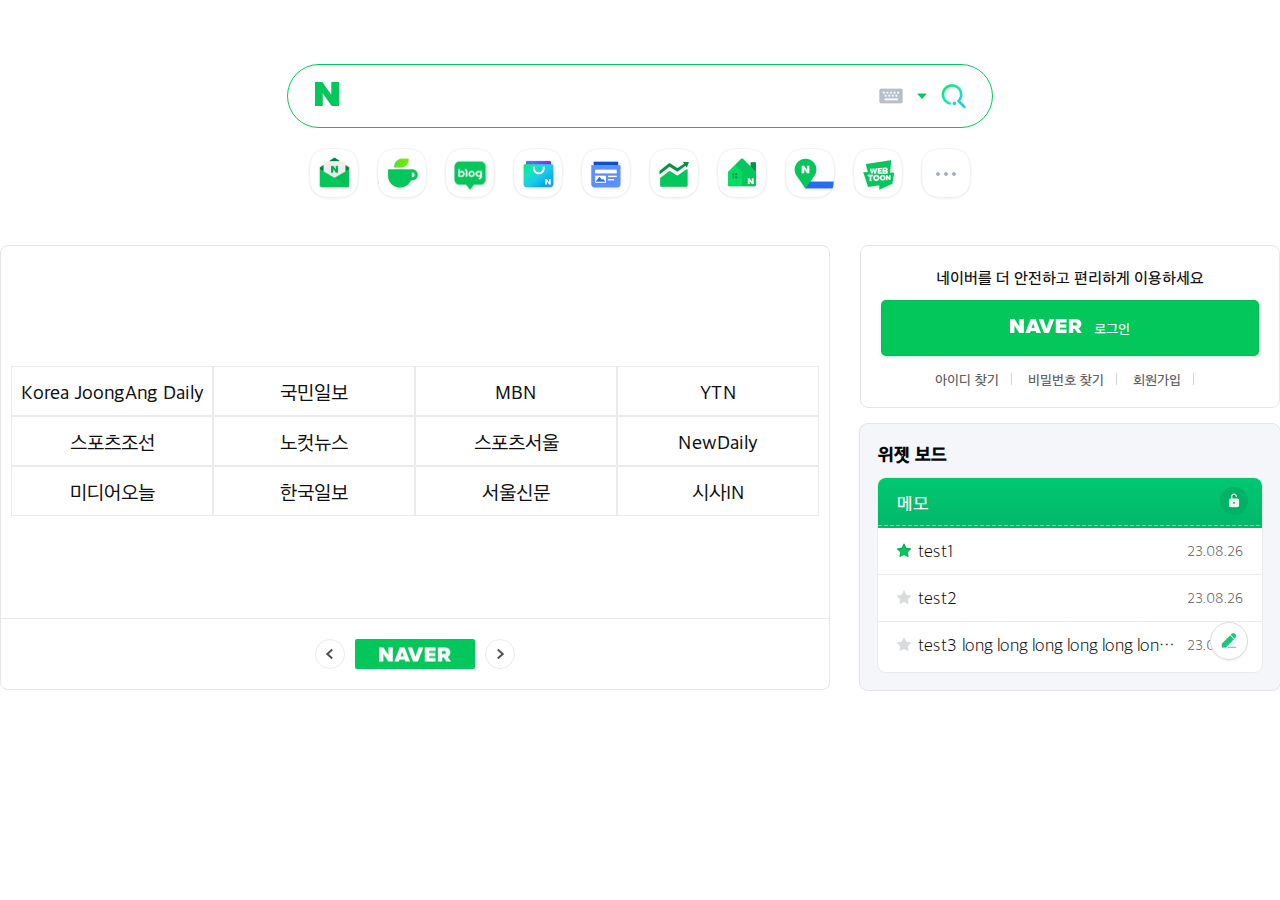
<file: index.html>
<!DOCTYPE html>
<html lang="ko">
  <head>
    <meta charset="UTF-8" />
    <meta http-equiv="X-UA-Compatible" content="IE=edge" />
    <meta name="viewport" content="width=device-width, initial-scale=1.0" />
    <link rel="stylesheet" href="style/style.css" />
    <title>8조</title>

    <link rel="stylesheet" href="style/style.css" />
  </head>

  <body>
    <div class="container">
      <header class="container__header">
        <div class="search">
          <h1 class="search-logo">
            <a href="https://www.naver.com">
              <svg viewBox="0 0 24 24" xmlns="http://www.w3.org/2000/svg%22%3E">
                <path
                  d="M16.273 12.845 7.376 0H0v24h7.727V11.155L16.624 24H24V0h-7.727v12.845z"
                ></path>
              </svg>
            </a>
          </h1>
          <form>
            <input type="search" placeholder="검색어를 입력해 주세요." />
            <div class="search__button--group">
              <button type="button" class="keyboard-btn">
                <span class="btn-inner blind">입력도구</span>
              </button>
              <button type="button" class="recent-btn">
                <span class="btn-inner blind">최근 검색어</span>
              </button>
              <button type="button" class="search-btn">
                <span class="btn-inner blind">검색버튼</span>
              </button>
            </div>
          </form>
        </div>
        <nav class="nav">
          <ul class="serviceList">
            <li class="serviceList__item">
              <a href="#" class="serviceList__link">
                <i class="serviceList__icon serviceList__icon--mail"></i>
                <span class="serviceList__name">메일</span>
              </a>
            </li>
            <li class="serviceList__item">
              <a href="#" class="serviceList__link">
                <i class="serviceList__icon serviceList__icon--cafe"></i>
                <span class="serviceList__name">카페</span>
              </a>
            </li>
            <li class="serviceList__item">
              <a href="#" class="serviceList__link">
                <i class="serviceList__icon serviceList__icon--blog"></i>
                <span class="serviceList__name">블로그</span>
              </a>
            </li>
            <li class="serviceList__item">
              <a href="#" class="serviceList__link">
                <i class="serviceList__icon serviceList__icon--shopping"></i>
                <span class="serviceList__name">쇼핑</span>
              </a>
            </li>
            <li class="serviceList__item">
              <a href="#" class="serviceList__link">
                <i class="serviceList__icon serviceList__icon--news"></i>
                <span class="serviceList__name">뉴스</span>
              </a>
            </li>
            <li class="serviceList__item">
              <a href="#" class="serviceList__link">
                <i class="serviceList__icon serviceList__icon--stock"></i>
                <span class="serviceList__name">증권</span>
              </a>
            </li>
            <li class="serviceList__item">
              <a href="#" class="serviceList__link">
                <i class="serviceList__icon serviceList__icon--real"></i>
                <span class="serviceList__name">부동산</span>
              </a>
            </li>
            <li class="serviceList__item">
              <a href="#" class="serviceList__link">
                <i class="serviceList__icon serviceList__icon--map"></i>
                <span class="serviceList__name">지도</span>
              </a>
            </li>
            <li class="serviceList__item">
              <a href="#" class="serviceList__link">
                <i class="serviceList__icon serviceList__icon--webtoon"></i>
                <span class="serviceList__name">웹툰</span>
              </a>
            </li>
            <li class="serviceList__item">
              <a href="#" class="serviceList__link">
                <i class="serviceList__icon serviceList__icon--more"></i>
                <span class="blind">바로가기 펼침</span>
              </a>
            </li>
          </ul>
        </nav>
      </header>

      <main>
        <section class="news">
          <h2 class="blind">신문사 목록</h2>
          <ul class="news__companies">
            <li><a href="#">Korea JoongAng Daily</a></li>
            <li><a href="#">국민일보</a></li>
            <li><a href="#">MBN</a></li>
            <li><a href="#">YTN</a></li>
            <li><a href="#">스포츠조선</a></li>
            <li><a href="#">노컷뉴스</a></li>
            <li><a href="#">스포츠서울</a></li>
            <li><a href="#">NewDaily</a></li>
            <li><a href="#">미디어오늘</a></li>
            <li><a href="#">한국일보</a></li>
            <li><a href="#">서울신문</a></li>
            <li><a href="#">시사IN</a></li>
          </ul>
          <div class="news__paging">
            <button class="btn-prev">
              <span class="blind">이전 페이지</span>
            </button>
            <a class="new__paging__logo">
              <div class="img-logo" aria-label="네이버 로고"></div>
            </a>
            <button class="btn-next">
              <span class="blind">다음 페이지</span>
            </button>
          </div>
        </section>

        <section class="section-aside">
          <article class="account">
            <h2 class="blind">NAVER 로그인</h2>
            <p class="account__title">
              네이버를 더 안전하고 편리하게 이용하세요
            </p>
            <a href="loginpage.html" class="account__login"><i></i> 로그인</a>
            <ul class="account__find">
              <li><a href="#">아이디 찾기</a></li>
              <li><a href="#">비밀번호 찾기</a></li>
              <li><a href="#">회원가입</a></li>
            </ul>
          </article>

          <article class="widgetboard">
            <h2 class="widgetboard__title">위젯 보드</h2>
            <section class="widgetboard__memo">
              <header class="memo__header">
                <h3><a href="#">메모</a></h3>
                <div class="memo__lock-button">
                  <button type="button">
                    <i>
                      <span class="blind">메모잠금</span>
                    </i>
                    <div class="memo__lock-button-tooltip">메모 잠그기</div>
                  </button>
                </div>
              </header>
              <ul class="memo__content">
                <li class="memo__item">
                  <a href="#">
                    <span class="item__text item--active">
                      <i></i><span class="blind">중요메모 표시됨</span>test1
                    </span>
                    <span class="item__date">23.08.26</span>
                  </a>
                </li>
                <li class="memo__item">
                  <a href="#">
                    <span class="item__text">
                      <i></i><span class="blind">중요메모 표시안됨</span>test2
                    </span>
                    <span class="item__date">23.08.26</span>
                  </a>
                </li>
                <li class="memo__item">
                  <a href="#">
                    <span class="item__text">
                      <i></i><span class="blind">중요메모 표시안됨</span>test3
                      long long long long long long long long text
                    </span>
                    <span class="item__date">23.08.26</span>
                  </a>
                </li>
              </ul>
              <a href="#" class="memo__new" aria-label="새 메모 쓰기">
                <span aria-hidden="true">새 메모 쓰기</span>
              </a>
            </section>
          </article>
        </section>
      </main>
    </div>
  </body>
</html>
</file>
<file: style/style.css>
/* http://meyerweb.com/eric/tools/css/reset/ 
   v2.0 | 20110126
   License: none (public domain)
*/
html,
body,
div,
span,
applet,
object,
iframe,
h1,
h2,
h3,
h4,
h5,
h6,
p,
blockquote,
pre,
a,
abbr,
acronym,
address,
big,
cite,
code,
del,
dfn,
em,
img,
ins,
kbd,
q,
s,
samp,
small,
strike,
strong,
sub,
sup,
tt,
var,
b,
u,
i,
center,
dl,
dt,
dd,
ol,
ul,
li,
fieldset,
form,
label,
legend,
table,
caption,
tbody,
tfoot,
thead,
tr,
th,
td,
article,
aside,
canvas,
details,
embed,
figure,
figcaption,
footer,
header,
hgroup,
menu,
nav,
output,
ruby,
section,
summary,
time,
mark,
audio,
video {
  margin: 0;
  padding: 0;
  border: 0;
  font-size: 100%;
  font: inherit;
  vertical-align: baseline;
  box-sizing: border-box;
}

/* HTML5 display-role reset for older browsers */
article,
aside,
details,
figcaption,
figure,
footer,
header,
hgroup,
menu,
nav,
section {
  display: block;
}

body {
  line-height: 1;
}

ol,
ul {
  list-style: none;
}

blockquote,
q {
  quotes: none;
}

blockquote:before,
blockquote:after,
q:before,
q:after {
  content: "";
  content: none;
}

table {
  border-collapse: collapse;
  border-spacing: 0;
}

a {
  text-decoration: none;
  color: inherit;
}

input {
  box-sizing: border-box;
  margin: 0;
  border: none;
  outline: none;
}

button {
  border: none;
  margin: 0;
  padding: 0;
  background: transparent;
  color: inherit;
  cursor: pointer;
}

@font-face {
  font-family: "Gothic100";
  src: url("/fonts/AppleSDGothicNeoT.ttf") format("truetype");
}
@font-face {
  font-family: "Gothic200";
  src: url("/fonts/AppleSDGothicNeoUL.ttf") format("truetype");
}
@font-face {
  font-family: "Gothic300";
  src: url("/fonts/AppleSDGothicNeoL.ttf") format("truetype");
}
@font-face {
  font-family: "Gothic400";
  src: url("/fonts/AppleSDGothicNeoR.ttf") format("truetype");
}
@font-face {
  font-family: "Gothic500";
  src: url("/fonts/AppleSDGothicNeoM.ttf") format("truetype");
}
@font-face {
  font-family: "Gothic600";
  src: url("/fonts/AppleSDGothicNeoSB.ttf") format("truetype");
}
@font-face {
  font-family: "Gothic700";
  src: url("/fonts/AppleSDGothicNeoB.ttf") format("truetype");
}
@font-face {
  font-family: "Gothic800";
  src: url("/fonts/AppleSDGothicNeoEB.ttf") format("truetype");
}
@font-face {
  font-family: "Gothic900";
  src: url("/fonts/AppleSDGothicNeoH.ttf") format("truetype");
}
body {
  font-family: Noto400, sans-serif;
  font-weight: 400;
  color: #101010;
  font-size: 1.4rem;
  line-height: 1.7rem;
  font-style: normal;
}

.blind {
  position: absolute;
  overflow: hidden;
  clip: rect(0, 0, 0, 0);
  width: 1px;
  height: 1px;
  margin: -1px;
}

.container {
  width: 1280px;
  margin: auto;
}

.container__header {
  margin-top: 64px;
}

main {
  display: flex;
  justify-content: space-between;
}

.section-aside {
  width: 420px;
}

.search {
  border: 1px solid #03c75a;
  border-radius: 33px;
  width: 706px;
  margin: 0 auto;
  display: flex;
}
.search:hover {
  box-shadow: 0 4px 4px 0 #dedede;
  transition: all 0.2s;
}
.search .search-logo {
  display: inline-block;
  width: 68px;
  height: 100%;
  padding: 17px 17px 15px;
  margin-right: 12px;
}
.search .search-logo svg {
  display: inline-block;
  fill: #03c75a;
  width: 24px;
  margin-right: 12px;
  padding-left: 10px;
}
.search form {
  display: inline-flex;
  width: 87%;
  align-items: center;
}
.search form input {
  width: 480px;
  padding: 17px 0;
  font-size: 1em;
  line-height: 24px;
  font-weight: bold;
}
.search form input::-moz-placeholder {
  color: #fff;
}
.search form input::placeholder {
  color: #fff;
}
.search form input:hover::-moz-placeholder {
  color: #d7d7d7;
  font-weight: 500;
}
.search form input:hover::placeholder {
  color: #d7d7d7;
  font-weight: 500;
}
.search .search__button--group {
  flex: 1;
  display: flex;
  justify-content: flex-end;
  align-items: stretch;
}
.search .search__button--group .keyboard-btn::before,
.search .search__button--group .recent-btn::before,
.search .search__button--group .search-btn::before {
  content: "";
  display: block;
  margin-right: 14px;
}
.search .keyboard-btn::before {
  background-image: url("../images/sp_main.png");
  background-size: 434px 422px;
  background-position: -50px -270px;
  background-repeat: no-repeat;
  width: 24px;
  height: 16px;
}
.search .recent-btn::before {
  background-image: url("../images/sp_main.png");
  background-size: 434px 422px;
  background-position: -323px -174px;
  background-repeat: no-repeat;
  width: 10px;
  height: 6px;
}
.search .search-btn::before {
  background-image: url("../images/sp_main.png");
  background-size: 434px 422px;
  background-position: -364px -213px;
  background-repeat: no-repeat;
  width: 25px;
  height: 25px;
}

.nav {
  margin: 20px;
  text-decoration: none;
  text-align: center;
}
.nav ul {
  display: flex;
  justify-content: center;
  list-style-type: none;
}
.nav li {
  font-family: "Gothic500", sans-serif;
  font-weight: 500;
  color: #ffffff;
  font-size: 14px;
  line-height: 20px;
  font-style: normal;
  width: 64px;
  margin-left: 4px;
}
.nav li:nth-of-type(1) {
  margin-left: 0;
}
.nav a:visited {
  color: black;
}

.serviceList__link {
  display: block;
  width: 64px;
}
.serviceList__link .serviceList__name {
  overflow: hidden;
  white-space: nowrap;
  display: block;
  margin-top: 7px;
  line-height: 20px;
  text-align: center;
}

.serviceList__icon {
  position: relative;
  display: block;
  width: 48px;
  height: 50px;
  margin: 0 auto;
}
.serviceList__icon::before {
  content: "";
  display: block;
  position: absolute;
  top: -1px;
  left: -3px;
  background-image: url("../images/sp_main.png");
  background-size: 434px 422px;
  background-position: 0px -128px;
  background-repeat: no-repeat;
  width: 54px;
  height: 54px;
}
.serviceList__icon:hover::after {
  position: absolute;
  border-radius: 17px;
  box-shadow: 0px 2px 4px 1px rgba(0, 0, 0, 0.12);
}
.serviceList__icon::after {
  content: "";
  display: block;
  position: absolute;
  top: 0;
  left: 0;
  right: 0;
  bottom: 0;
  margin: auto;
}

.serviceList__icon--more:hover::after {
  background-color: #ddd;
}

.serviceList__icon.serviceList__icon--mail::after {
  background-image: url("../images/sp_main.png");
  background-size: 438px 429px;
  background-position: -250px -90px;
  background-repeat: no-repeat;
  width: 48px;
  height: 48px;
}
.serviceList__icon.serviceList__icon--cafe::after {
  background-image: url("../images/sp_main.png");
  background-size: 438px 422px;
  background-position: -251px 2px;
  background-repeat: no-repeat;
  width: 48px;
  height: 48px;
}
.serviceList__icon.serviceList__icon--blog::after {
  background-image: url("../images/sp_main.png");
  background-size: 438px 423px;
  background-position: -201px -95px;
  background-repeat: no-repeat;
  width: 48px;
  height: 48px;
}
.serviceList__icon.serviceList__icon--shopping::after {
  background-image: url("../images/sp_main.png");
  background-size: 434px 422px;
  background-position: -88.5px -207px;
  background-repeat: no-repeat;
  width: 47px;
  height: 47px;
}
.serviceList__icon.serviceList__icon--news::after {
  background-image: url("../images/sp_main.png");
  background-size: 434px 422px;
  background-position: 2px -206px;
  background-repeat: no-repeat;
  width: 48px;
  height: 48px;
}
.serviceList__icon.serviceList__icon--stock::after {
  background-image: url("../images/sp_main.png");
  background-size: 434px 422px;
  background-position: -178px -206px;
  background-repeat: no-repeat;
  width: 48px;
  height: 48px;
}
.serviceList__icon.serviceList__icon--real::after {
  background-image: url("../images/sp_main.png");
  background-size: 434px 422px;
  background-position: -44px -207px;
  background-repeat: no-repeat;
  width: 47px;
  height: 47px;
}
.serviceList__icon.serviceList__icon--map::after {
  background-image: url("../images/sp_main.png");
  background-size: 434px 422px;
  background-position: -201px 2px;
  background-repeat: no-repeat;
  width: 48px;
  height: 48px;
}
.serviceList__icon.serviceList__icon--webtoon::after {
  background-image: url("../images/sp_main.png");
  background-size: 434px 422px;
  background-position: -222px -206px;
  background-repeat: no-repeat;
  width: 48px;
  height: 48px;
}
.serviceList__icon.serviceList__icon--more::after {
  background-image: url("../images/sp_main.png");
  background-size: 434px 422px;
  background-position: -248px -132px;
  background-repeat: no-repeat;
  width: 48px;
  height: 48px;
}

.news {
  width: 830px;
  border: 1px solid #ebebeb;
  border-radius: 5px;
  border: 1px solid #e3e5e8;
  border-radius: 8px;
  box-shadow: 0;
  position: relative;
}

.news__companies {
  margin: 120px 10px 0 10px;
  display: flex;
  flex-wrap: wrap;
  overflow: hidden;
}
.news__companies li {
  font-family: "Gothic400", sans-serif;
  font-weight: 400;
  color: 14px;
  font-size: 20px;
  line-height: 1.7rem;
  font-style: normal;
  flex-grow: 1;
  width: 200px;
  height: 50px;
  overflow: hidden;
  list-style: none;
  border: 1px solid #ebebeb;
  text-align: center;
}
.news__companies li a {
  display: block;
  line-height: 50px;
}

.news__paging {
  display: flex;
  flex-direction: row;
  justify-content: center;
  align-items: center;
  gap: 10px;
  padding: 20px;
  border-top: 1px solid #ebebeb;
  position: absolute;
  bottom: 0;
  width: 100%;
}
.news__paging .new__paging__logo {
  width: 120px;
  height: 30px;
  display: inline-block;
  background-color: #03c75a;
  border-radius: 2px;
  position: relative;
}
.news__paging .new__paging__logo .img-logo {
  background-image: url("../images/sp_main.png");
  background-size: 434px 422px;
  background-position: -120px -165px;
  background-repeat: no-repeat;
  width: 72px;
  height: 15px;
  position: absolute;
  top: 50%;
  left: 50%;
  transform: translate(-50%, -50%);
  border: none;
}
.news__paging .new__paging__logo:hover {
  background-color: #17b75e;
}
.news__paging button {
  width: 30px;
  height: 30px;
  border: 1px solid #ebebeb;
  border-radius: 100%;
  background-color: transparent;
  position: relative;
}
.news__paging button:hover {
  box-shadow: 0 2px 4px 0 rgba(0, 0, 0, 0.12);
}
.news__paging button::before {
  content: "";
  display: block;
  position: absolute;
  top: 0;
  left: 0;
  right: 0;
  bottom: 0;
  margin: auto;
  background-image: url("../images/sp_main.png");
  background-size: 434px 422px;
  background-position: -115px -389px;
  background-repeat: no-repeat;
  width: 10px;
  height: 12px;
}
.news__paging button.btn-prev::before {
  rotate: 180deg;
}

.widgetboard {
  padding: 18px;
  background-color: #f4f6fa;
  border: 0;
  border-radius: 8px;
  box-shadow: 0 0 0 1px #e3e5e8, 0 1px 2px 0 rgba(0, 0, 0, 0.04);
}

.widgetboard__title {
  color: #080808;
  font-family: "Gothic600", sans-serif;
  font-weight: 600;
  color: #080808;
  font-size: 18px;
  line-height: 24px;
  font-style: normal;
}

.widgetboard__memo {
  position: relative;
  margin-top: 12px;
  background-color: #ffffff;
  border: 0;
  border-radius: 8px;
  box-shadow: 0 0 0 1px #ebebeb, 0 1px 2px 0 rgba(0, 0, 0, 0.04);
}

.memo__header {
  position: relative;
  display: flex;
  padding: 7px 9px;
  border-radius: 8px 8px 0 0;
  background-image: linear-gradient(to top, #00b869, #00c772);
}
.memo__header::after {
  content: "";
  position: absolute;
  right: 0;
  bottom: 2px;
  left: 0;
  height: 1px;
  background-image: linear-gradient(to right, rgba(255, 255, 255, 0.4) 70%, transparent 30%);
  background-size: 6px 1px;
}
.memo__header a {
  padding-left: 10px;
  flex-basis: 50%;
  font-family: "Gothic500", sans-serif;
  font-weight: 500;
  color: #ffffff;
  font-size: 18px;
  line-height: 34px;
  font-style: normal;
}

.memo__lock-button {
  margin-left: auto;
}
.memo__lock-button button {
  position: relative;
  width: 38px;
  height: 34px;
}
.memo__lock-button button i {
  position: relative;
  display: inline-block;
  width: 28px;
  height: 28px;
  border-radius: 50%;
  background-color: #00b266;
}
.memo__lock-button button i::before {
  content: "";
  position: absolute;
  top: 0;
  left: 0;
  right: 0;
  bottom: 0;
  margin: auto;
  width: 20px;
  height: 20px;
  background-image: url("../images/sp_main.png");
  background-size: 434px 422px;
  background-position: -315px -368px;
  background-repeat: no-repeat;
  width: 20px;
  height: 20px;
}
.memo__lock-button button .memo__lock-button-tooltip {
  display: none;
  position: absolute;
  top: 38px;
  left: 50%;
  padding: 0 16px;
  font-family: "Gothic500", sans-serif;
  font-weight: 500;
  color: #101010;
  font-size: 12px;
  line-height: 38px;
  font-style: normal;
  white-space: nowrap;
  background-color: #ffffff;
  border: 1px solid #03c75a;
  border-radius: 20px;
  box-shadow: 0 2px 4px 0 rgba(0, 0, 0, 0.15);
  transform: translateX(-50%);
}
.memo__lock-button button .memo__lock-button-tooltip::after {
  content: "";
  position: absolute;
  left: 50%;
  bottom: 38px;
  background-image: url("../images/sp_main.png");
  background-size: 434px 422px;
  background-position: -124px -154px;
  background-repeat: no-repeat;
  width: 20px;
  height: 11px;
  transform: translateX(-50%) rotate(180deg);
}
.memo__lock-button button:hover i {
  background-color: #009e5a;
}
.memo__lock-button button:hover .memo__lock-button-tooltip {
  display: block;
}

.memo__content {
  padding: 0 0 4px;
}
.memo__content li:not(:first-child) {
  border-top: 1px solid #ebebeb;
}

.memo__item {
  padding: 0 18px;
  font-family: "Gothic200", sans-serif;
  font-weight: 200;
  color: #101010;
  font-size: 18px;
  line-height: 46px;
  font-style: normal;
}
.memo__item a {
  display: flex;
}
.memo__item a .item__text {
  overflow: hidden;
  text-overflow: ellipsis;
  white-space: nowrap;
}
.memo__item a .item__text:hover {
  text-decoration: underline;
}
.memo__item a .item__text i {
  display: inline-block;
  margin: 15px 6px 0 0;
  vertical-align: top;
  background-image: url("../images/sp_main.png");
  background-size: 434px 422px;
  background-position: -416px -347px;
  background-repeat: no-repeat;
  width: 16px;
  height: 16px;
}
.memo__item a .item--active i {
  background-position: -416px -364px;
}
.memo__item a .item__date {
  padding-left: 10px;
  margin-left: auto;
  font-size: 15px;
  color: #606060;
}

.memo__new {
  position: absolute;
  right: 14px;
  bottom: 12px;
  width: 38px;
  height: 38px;
  background-color: #ffffff;
  border: 1px solid #dadcdf;
  border-radius: 50%;
  box-shadow: 0 1px 2px 0 rgba(0, 0, 0, 0.06);
}
.memo__new span {
  display: none;
}
.memo__new::after {
  content: "";
  display: block;
  position: absolute;
  top: 0;
  left: 0;
  right: 0;
  bottom: 0;
  margin: auto;
  background-image: url("../images/sp_main.png");
  background-size: 434px 422px;
  background-position: -350px -343px;
  background-repeat: no-repeat;
  width: 24px;
  height: 24px;
}
.memo__new:hover {
  min-width: 116px;
  width: auto;
  height: 40px;
  padding: 0 13px 0 16px;
  background-color: #00c16e;
  border: 1px solid #00c16e;
  border-radius: 20px;
}
.memo__new:hover span {
  display: inline-block;
  font-family: "Gothic400", sans-serif;
  font-weight: 400;
  color: #ffffff;
  font-size: 16px;
  line-height: 39px;
  font-style: normal;
  vertical-align: top;
}
.memo__new:hover::after {
  position: static;
  display: inline-block;
  width: 12px;
  height: 14px;
  margin: 12px 0 0 7px;
  background-position: -259px -316px;
}

.account {
  display: flex;
  flex-direction: column;
  justify-content: stretch;
  align-items: stretch;
  border: 1px solid #e3e5e8;
  border-radius: 8px;
  box-shadow: 0;
  font-family: "Gothic500", sans-serif;
  font-weight: 500;
  color: #101010;
  font-size: 16px;
  line-height: 20px;
  font-style: normal;
  text-align: center;
  background-color: #ffffff;
  padding: 21px 20px 18px;
  margin-bottom: 16px;
}
.account .account__login {
  font-family: "Gothic500", sans-serif;
  font-weight: 500;
  color: #ffffff;
  font-size: 14px;
  line-height: 20px;
  font-style: normal;
  border: 1px solid rgba(0, 0, 0, 0.06);
  border-radius: 5px;
  box-shadow: 0 2px 4px 0 rgba(3, 199, 90, 0.12);
  padding: 17px 0px;
  background-color: #03c75a;
  margin: 13px 0px;
  cursor: pointer;
}
.account .account__login i {
  background-image: url("../images/sp_main.png");
  background-size: 434px 422px;
  background-position: -120px -166px;
  background-repeat: no-repeat;
  width: 72px;
  height: 14px;
  display: inline-block;
  margin: 1px 8px 0 0;
  vertical-align: top;
}
.account .account__login:hover {
  background-color: #17b75e;
}
.account .account__find {
  font-family: "Gothic500", sans-serif;
  font-weight: 500;
  color: #606060;
  font-size: 14px;
  line-height: underline;
  font-style: normal;
  margin: auto;
  cursor: pointer;
}
.account .account__find li {
  display: inline-block;
}
.account .account__find li:not(last-child)::after {
  content: "";
  display: inline-block;
  width: 1px;
  height: 12px;
  background-color: #d3d5d7;
  margin: 4px 12px 0;
  vertical-align: top;
}
.account .account__find li:hover {
  text-decoration: underline;
}

.logo {
  background-image: url("../images/sp_main.png");
  background-position: -315px -95px;
  background-repeat: no-repeat;
  width: 138px;
  height: 66px;
  background-image: url(/images/sp_logo.png);
  display: inline-block;
  margin-top: 8px;
  vertical-align: top;
}

.header-wrap {
  margin-top: 108px;
  text-align: center;
}

.login-wrap {
  display: flex;
  flex-direction: column;
  justify-content: center;
  align-items: center;
  border: 1px solid rgb(173, 164, 164);
  border-radius: 5px;
  box-shadow: border-box;
  width: 50vh;
  margin: 0 auto;
  padding: 30px;
}
.login-wrap .login-wrap__menu-wrap {
  display: flex;
  flex-direction: row;
  justify-content: space-around;
  align-items: center;
  width: 100%;
}
.login-wrap .login-wrap__menu-wrap a {
  display: block;
  padding: 20px 0px 40px 0px;
}
.login-wrap .login-form {
  display: flex;
  flex-direction: column;
  justify-content: center;
  align-items: center;
  width: 70%;
}
.login-wrap .login-form .login-form__id-pw-wrap {
  display: flex;
  flex-direction: column;
  justify-content: center;
  align-items: center;
  width: 150%;
}
.login-wrap .login-form .login-form__input-id {
  border: 1px solid rgb(172, 165, 165);
  border-radius: 5px;
  box-shadow: border-box;
  width: 100%;
  height: 50px;
  padding-left: 15px;
}
.login-wrap .login-form .login-form__input-pw {
  border: 1px solid rgb(172, 165, 165);
  border-radius: 5px;
  box-shadow: border-box;
  width: 100%;
  height: 50px;
  padding-left: 15px;
}
.login-wrap .login-form ::-moz-placeholder {
  font-family: 16px, sans-serif;
  font-weight: normal;
  color: 400;
  font-size: normal;
  line-height: 1.7rem;
  font-style: normal;
  color: #767676;
  cursor: pointer;
}
.login-wrap .login-form ::placeholder {
  font-family: 16px, sans-serif;
  font-weight: normal;
  color: 400;
  font-size: normal;
  line-height: 1.7rem;
  font-style: normal;
  color: #767676;
  cursor: pointer;
}
.login-wrap .login-form input:focus::-moz-placeholder {
  color: transparent;
}
.login-wrap .login-form input:focus::placeholder {
  color: transparent;
}
.login-wrap .login-form .checkbox-toggle-wrap {
  display: flex;
  flex-direction: row;
  justify-content: space-between;
  align-items: center;
  width: 145%;
  padding: 15px 0px;
}
.login-wrap .login-form .checkbox-toggle-wrap__login-checkbox + label {
  cursor: pointer;
}
.login-wrap .login-form .checkbox-toggle-wrap__login-checkbox + label::before {
  content: "";
  background-image: url("../images/sp_main.png");
  background-size: 266px 228px;
  background-position: -244px -85px;
  background-repeat: no-repeat;
  width: 22px;
  height: 22px;
  display: inline-block;
  background-image: url("/images/sp_login.png");
  margin-right: 3px;
  vertical-align: bottom;
}
.login-wrap .login-form .checkbox-toggle-wrap__login-checkbox:checked + label::before {
  background-position: -244px -166px;
  background-size: 266px 228px;
}
.login-wrap .login-form .checkbox-toggle-wrap__checkbox-text {
  font-family: "Noto400", sans-serif;
  font-weight: 500;
  color: #777;
  font-size: 14px;
  line-height: 17px;
  font-style: normal;
  display: inline-block;
}
.login-wrap .login-form .checkbox-toggle-wrap__toggle-area {
  display: flex;
  flex-direction: row;
  justify-content: space-between;
  align-items: center;
  cursor: pointer;
}
.login-wrap .login-form .checkbox-toggle-wrap__toggle-button {
  -webkit-appearance: none;
     -moz-appearance: none;
          appearance: none;
  position: relative;
  border: max(2px, 0.1em) solid transparent;
  border-radius: 1.25em;
  background-color: #cac5c5;
  width: 2.25em;
  height: 1.25em;
  cursor: pointer;
}
.login-wrap .login-form .checkbox-toggle-wrap__toggle-button::before {
  content: "";
  position: absolute;
  border-radius: 50%;
  background-color: #fff;
  width: 1em;
  height: 1em;
  transform: scale(0.97);
  transition: left 50ms linear;
}
.login-wrap .login-form .checkbox-toggle-wrap__toggle-button:checked {
  background-color: rgb(3, 199, 90);
  border-color: rgb(3, 199, 90);
}
.login-wrap .login-form .checkbox-toggle-wrap__toggle-button:checked::before {
  background-color: white;
  left: 1em;
  transform: scale(0.97);
}
.login-wrap .checkbox-toggle-wrap__toggle-text {
  font-family: "Noto400", sans-serif;
  font-weight: 500;
  color: #777;
  font-size: 14px;
  line-height: 17px;
  font-style: normal;
  margin-right: 5px;
}
.login-wrap .checkbox-toggle-wrap__checkbox-text,
.login-wrap .checkbox-toggle-wrap__toggle-text {
  white-space: nowrap;
  -webkit-user-select: none;
     -moz-user-select: none;
          user-select: none;
  overflow: hidden;
}

.login-button {
  border: solid 1px rgba(0, 0, 0, 0.15);
  border-radius: 6px;
  box-shadow: border-box;
  font-family: "Noto700", sans-serif;
  font-weight: 700;
  color: #fff;
  font-size: 20px;
  line-height: 24px;
  font-style: normal;
  display: inline-block;
  width: 140%;
  margin-top: 30px;
  height: 50px;
  background: rgb(3, 199, 90);
  cursor: pointer;
}

.find-wrap__find-inner-wrap {
  font-family: "Noto400", sans-serif;
  font-weight: 40px;
  color: #888;
  font-size: 14px;
  line-height: 17px;
  font-style: normal;
  display: flex;
  flex-direction: row;
  justify-content: center;
  align-items: center;
  width: 100%;
  padding: 20px 0px 0px 0px;
  text-align: center;
}
.find-wrap__find-inner-wrap li:not(:first-child)::before {
  content: "|";
  padding: 12px;
}/*# sourceMappingURL=style.css.map */
</file>
